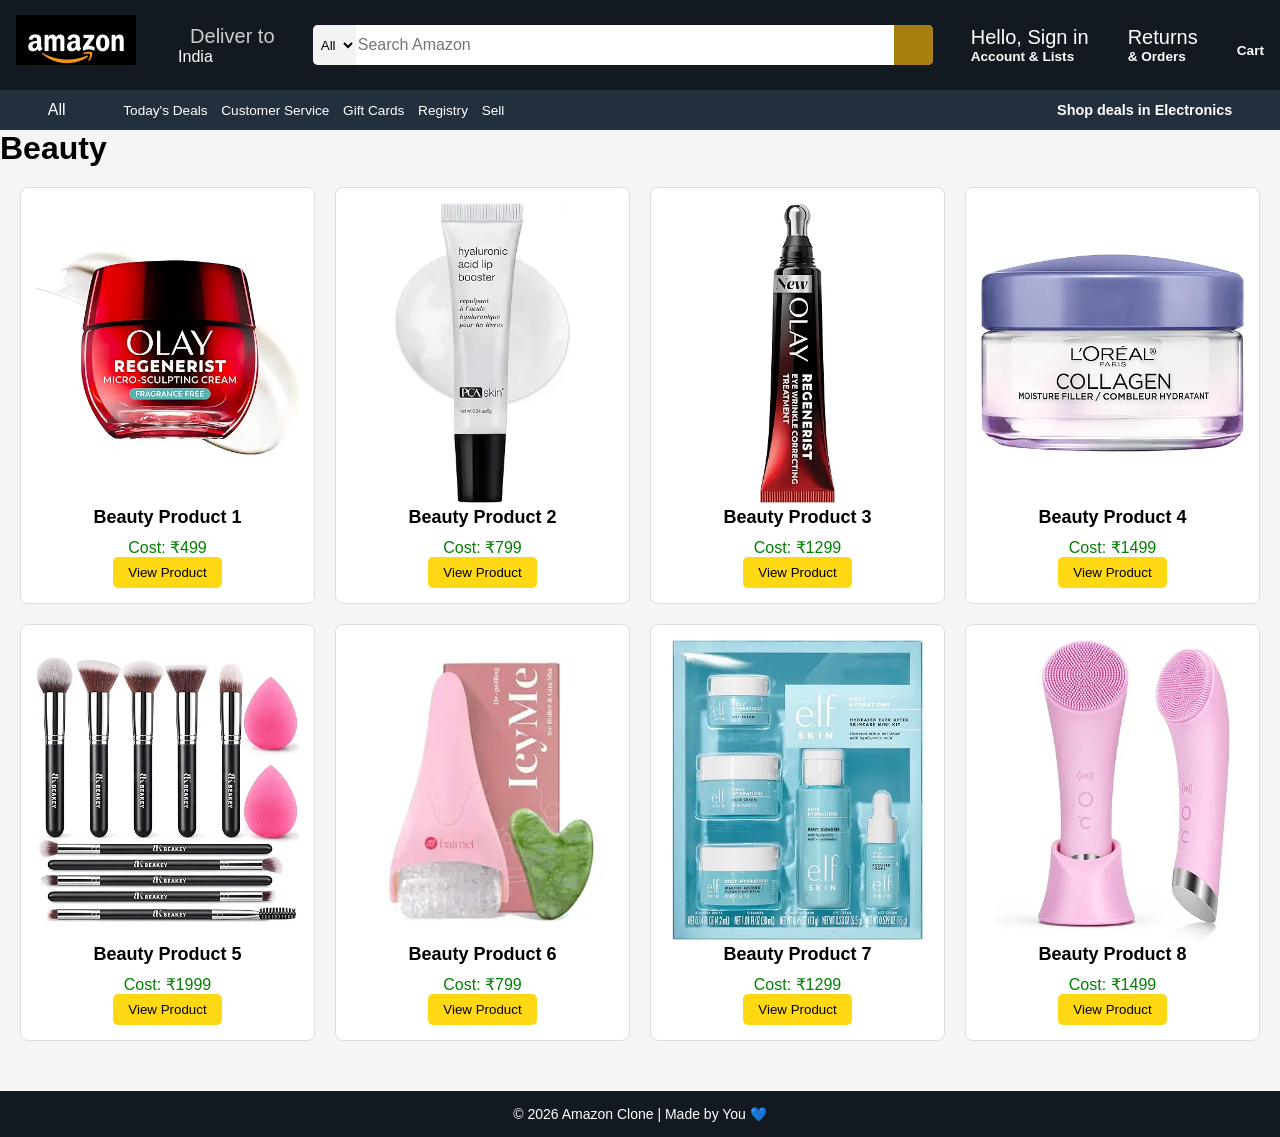
<file: beauty.html>
<!DOCTYPE html>
<html lang="en">
<head>
    <meta charset="UTF-8">
    <meta name="viewport" content="width=device-width, initial-scale=1.0">
    <title>Beauty picks</title>
    <link rel="stylesheet" href="style.css">

</head>
<body>

    <header>
        <div class="navbar">
             <div class="nav-logo border">
                <div class="logo"></div>
             </div>

             <div class="nav-address border ">
                <p class="add-first">Deliver to  </p>
                <div class="add-icon">
                    <i class="fa-solid fa-location-dot"></i>
                    <p class="add-second">India</p>

                </div>
             </div>

                <div class="nav-search ">
                    <select class="search-select">
                        <option>All</option>
                    </select>

                    <input placeholder="Search Amazon" class="search-input">

                    <div class="search-icon">
                         <i class="fa-solid fa-magnifying-glass"></i>
                    </div>
                </div>

                <div class="nav-signing border">
                    <p><span>Hello, Sign in</span></p>
                    <p class="nav-second">Account & Lists</p>
                    </div>

                    <div class="nav-return border">
                    <p><span>Returns</span></p>
                    <p class="nav-second">& Orders</p>
                    </div>

                    <div class="nav-cart border">
                        <i class="fa-solid fa-cart-shopping"></i>
                        Cart
                 </div>
        </div>     

                 
        <div class="panel">
            <div class="panel-all">
                    <i class="fa-solid fa-bars"></i>
                    All
                </div>
                <div class="panel-ops">
                    <p>Today's Deals</p>
                    <p>Customer Service</p>
                    <p>Gift Cards</p>
                    <p>Registry</p>
                    <p>Sell</p>
                </div>
                <div class="panel-deals">
                 <p>Shop deals in Electronics</p>
                </div>
        </div>    

  </header> 

      

  <h1>Beauty</h1>
  <div class="products">  
    
    

    <div class="product">
      <img src="beauty1.webp" alt="Beauty Product 1">
      <h3>Beauty Product 1</h3>
      <p>Cost: ₹499</p>
      <button onclick="viewProduct('Beauty Product 1', 499, 'beauty1.webp')">View Product</button>
    </div>

    <div class="product">
      <img src="beauty2.webp" alt="Beauty Product 2">
      <h3>Beauty Product 2</h3>
      <p>Cost: ₹799</p>
      <button onclick="viewProduct('Beauty Product 2', 799, 'beauty2.webp')">View Product</button>
    </div>
    
    <div class="product">
      <img src="beauty.webp" alt="Beauty Product 3">
      <h3>Beauty Product 3</h3>
      <p>Cost: ₹1299</p>
      <button onclick="viewProduct('Beauty Product ', 1299, 'beauty.webp')">View Product</button>
    </div>
    
    <div class="product">
      <img src="beauty4.webp" alt="Beauty Product 4">
      <h3>Beauty Product 4</h3>
      <p>Cost: ₹1499</p>
      <button onclick="viewProduct('Beauty Product 4', 1499, 'beauty4.webp')">View Product</button>
    </div>
    
   <div class="product">
      <img src="beauty5.webp" alt="Beauty Product 5">
      <h3>Beauty Product 5</h3>
      <p>Cost: ₹1999</p>
      <button onclick="viewProduct('Beauty Product 5', 1999, 'beauty5.webp')">View Product</button>
    </div>
    
    <div class="product">
      <img src="beauty6.webp" alt="Beauty Product 6">
      <h3>Beauty Product 6</h3>
      <p>Cost: ₹799</p>
      <button onclick="viewProduct('Beauty Product 6', 799, 'beauty6.webp')">View Product</button>
    </div>

    <div class="product">
      <img src="beauty7.webp" alt="Beauty Product 7">
      <h3>Beauty Product 7</h3>
      <p>Cost: ₹1299</p>
      <button onclick="viewProduct('Beauty Product 7', 1299, 'beauty7.webp')">View Product</button>
    </div>

    <div class="product">
      <img src="beauty8.webp" alt="Beauty Product 8">
      <h3>Beauty Product 8</h3>
      <p>Cost: ₹1499</p>
      <button onclick="viewProduct('Beauty Product 8', 1499, 'beauty8.webp')">View Product</button>
    </div>   

  </div>

  <footer>
    <p>© 2026 Amazon Clone | Made by You 💙</p>
  </footer>

  
  <script>
    let cart = JSON.parse(localStorage.getItem("cart")) || [];

    function addToCart(name, price) {
      let existing = cart.find(item => item.name === name);

      if (existing) {
        existing.quantity++;
      } else {
        cart.push({ name, price, quantity: 1 });
      }

      localStorage.setItem("cart", JSON.stringify(cart));
      updateCartCount();
      alert("Item added to cart!");
    }

    function updateCartCount() {
      let total = 0;
      cart.forEach(item => total += item.quantity);
      document.getElementById("cart-count").innerText = total;
    }

  
    function viewProduct(name, price, image) {
     let product = { name, price, image };

     localStorage.setItem("selectedProduct", JSON.stringify(product));
     window.location.href = "product.html";
   }

   updateCartCount();

  </script>
    
</body>
</html>
</file>
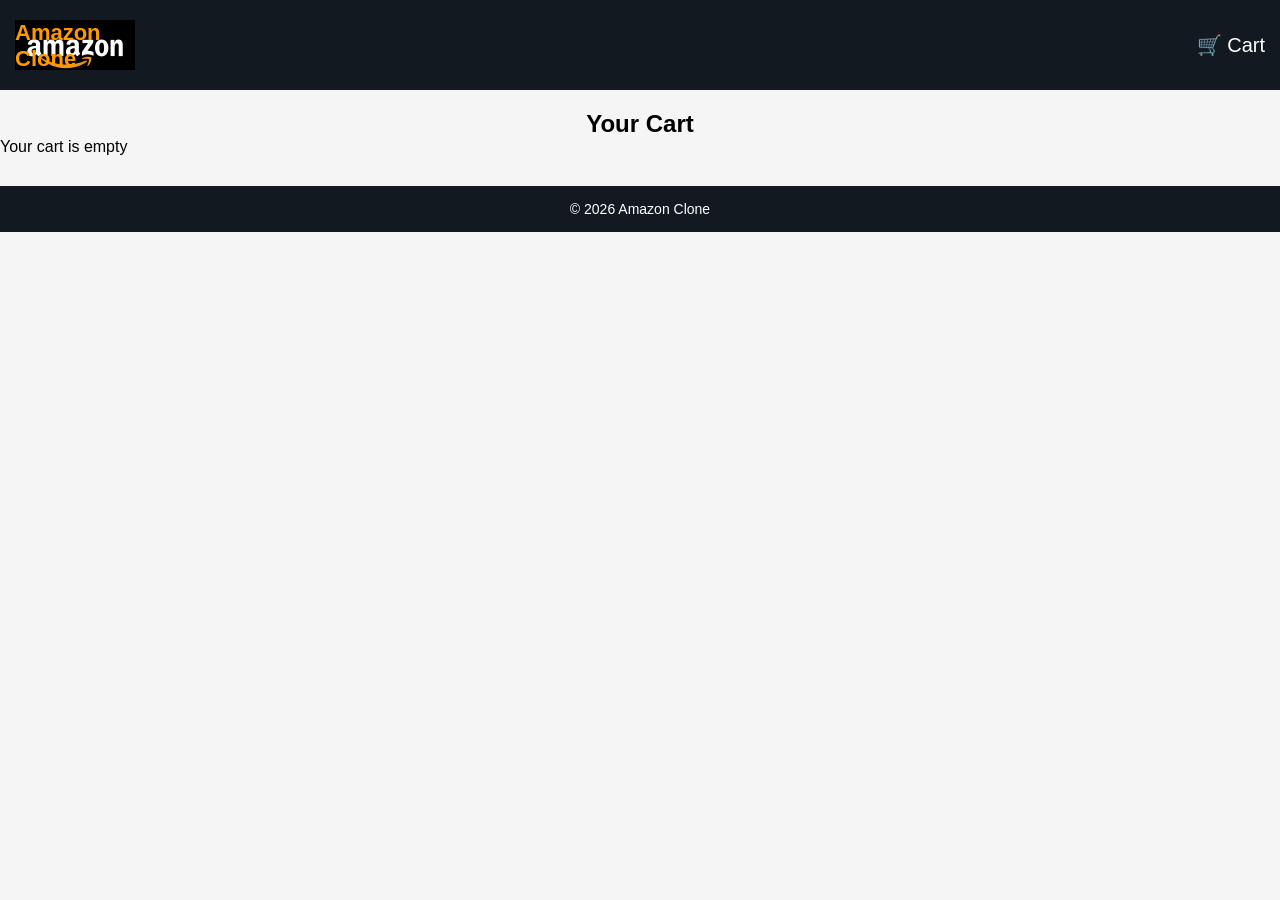
<file: cart.html>
<!DOCTYPE html>
<html lang="en">
<head>
  <meta charset="UTF-8">
  <title>Cart</title>
  <link rel="stylesheet" href="style.css">
</head>

<body>

  <!-- NAVBAR -->
  <div class="navbar">
    <h2 class="logo">Amazon Clone</h2>
    <div class="cart">🛒 Cart</div>
  </div>

  <!-- CART ITEMS -->
  <h2 style="text-align:center; margin-top:20px;">Your Cart</h2>
  <div id="cart-items"></div>

  <!-- TOTAL -->
  <div class="total" id="total-price"></div>

  <!-- FOOTER -->
  <footer>
    <p>© 2026 Amazon Clone</p>
  </footer>

  <!-- SCRIPT -->
  <script>
    let cart = JSON.parse(localStorage.getItem("cart")) || [];

    let container = document.getElementById("cart-items");
    let totalDiv = document.getElementById("total-price");

    function displayCart() {
      container.innerHTML = "";
      let total = 0;

      if (cart.length === 0) {
        container.innerHTML = "<p class='empty'>Your cart is empty</p>";
        totalDiv.innerHTML = "";
        return;
      }

      cart.forEach((item, index) => {
        total += item.price * item.quantity;

        let div = document.createElement("div");
        div.classList.add("cart-item");

        div.innerHTML = `
          <h4>${item.name}</h4>
          <p>₹${item.price}</p>

          <div class="quantity">
            <button onclick="decrease(${index})">-</button>
            <span>${item.quantity}</span>
            <button onclick="increase(${index})">+</button>
          </div>

          <button onclick="removeItem(${index})">Remove</button>
        `;

        container.appendChild(div);
      });

      totalDiv.innerHTML = "<h3>Total: ₹" + total.toFixed(2) + "</h3>";
    }

    function increase(index) {
      cart[index].quantity++;
      saveCart();
    }

    function decrease(index) {
      if (cart[index].quantity > 1) {
        cart[index].quantity--;
      } else {
        cart.splice(index, 1);
      }
      saveCart();
    }

    function removeItem(index) {
      cart.splice(index, 1);
      saveCart();
    }

    function saveCart() {
      localStorage.setItem("cart", JSON.stringify(cart));
      displayCart();
    }

    displayCart();
  </script>

</body>
</html>
</file>
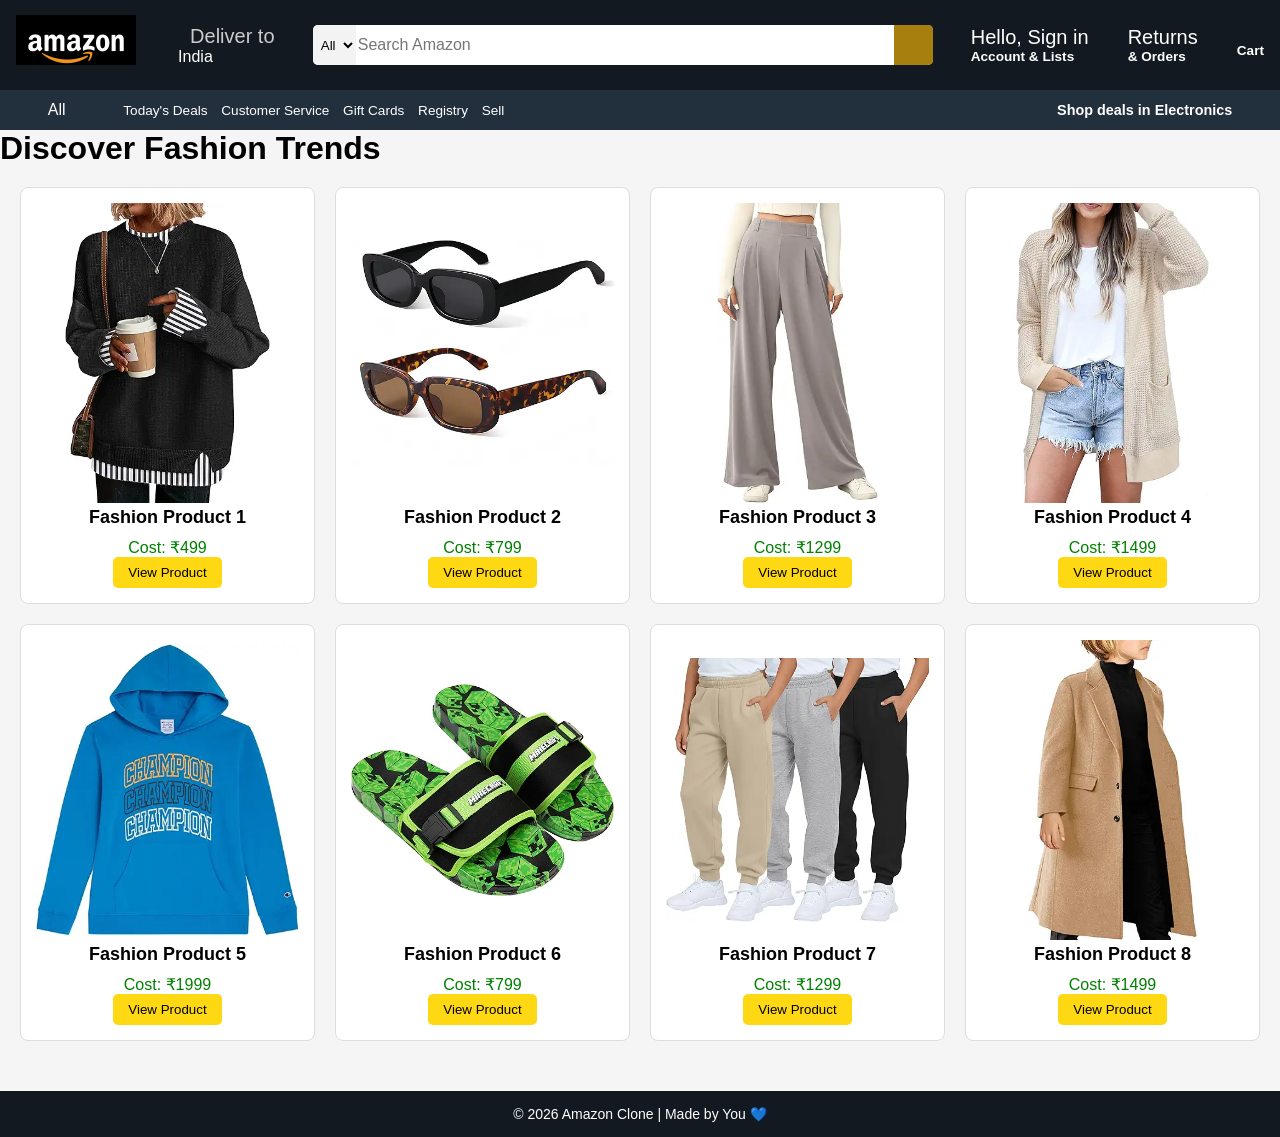
<file: fashion.html>
<!DOCTYPE html>
<html lang="en">
<head>
    <meta charset="UTF-8">
    <meta name="viewport" content="width=device-width, initial-scale=1.0">
    <title>Discover Fashion Trends</title>
    <link rel="stylesheet" href="style.css">
</head>
<body>

    <header>
        <div class="navbar">
             <div class="nav-logo border">
                <div class="logo"></div>
             </div>

             <div class="nav-address border ">
                <p class="add-first">Deliver to  </p>
                <div class="add-icon">
                    <i class="fa-solid fa-location-dot"></i>
                    <p class="add-second">India</p>

                </div>
             </div>

                <div class="nav-search ">
                    <select class="search-select">
                        <option>All</option>
                    </select>

                    <input placeholder="Search Amazon" class="search-input">

                    <div class="search-icon">
                         <i class="fa-solid fa-magnifying-glass"></i>
                    </div>
                </div>

                <div class="nav-signing border">
                    <p><span>Hello, Sign in</span></p>
                    <p class="nav-second">Account & Lists</p>
                    </div>

                    <div class="nav-return border">
                    <p><span>Returns</span></p>
                    <p class="nav-second">& Orders</p>
                    </div>

                    <div class="nav-cart border">
                        <i class="fa-solid fa-cart-shopping"></i>
                        Cart
                 </div>
        </div>     

                 
        <div class="panel">
            <div class="panel-all">
                    <i class="fa-solid fa-bars"></i>
                    All
                </div>
                <div class="panel-ops">
                    <p>Today's Deals</p>
                    <p>Customer Service</p>
                    <p>Gift Cards</p>
                    <p>Registry</p>
                    <p>Sell</p>
                </div>
                <div class="panel-deals">
                 <p>Shop deals in Electronics</p>
                </div>
        </div>    

  </header> 

      

  <h1>Discover Fashion Trends</h1>
  <div class="products">  
    
    

    <div class="product">
      <img src="fashion1.webp" alt="Fashion Product 1">
      <h3>Fashion Product 1</h3>
      <p>Cost: ₹499</p>
      <button onclick="viewProduct('Fashion Product 1', 499, 'fashion1.webp')">View Product</button>
    </div>

    <div class="product">
      <img src="fashion2.webp" alt="Fashion Product 2">
      <h3>Fashion Product 2</h3>
      <p>Cost: ₹799</p>
      <button onclick="viewProduct('Fashion Product 2', 799, 'fashion2.webp')">View Product</button>
    </div>
    
    <div class="product">
      <img src="fashion3.webp" alt="Fashion Product 3">
      <h3>Fashion Product 3</h3>
      <p>Cost: ₹1299</p>
      <button onclick="viewProduct('Fashion Product 3', 1299, 'fashion3.webp')">View Product</button>
    </div>
    
    <div class="product">
      <img src="fashion4.webp" alt="Fashion Product 4">
      <h3>Fashion Product 4</h3>
      <p>Cost: ₹1499</p>
      <button onclick="viewProduct('Fashion Product 4', 1499, 'fashion4.webp')">View Product</button>
    </div>
    
   <div class="product">
      <img src="fashion5.webp" alt="Fashion Product 5">
      <h3>Fashion Product 5</h3>
      <p>Cost: ₹1999</p>
      <button onclick="viewProduct('Fashion Product 5', 1999, 'fashion5.webp')">View Product</button>
    </div>
    
    <div class="product">
      <img src="fashion6.webp" alt="Fashion Product 6">
      <h3>Fashion Product 6</h3>
      <p>Cost: ₹799</p>
      <button onclick="viewProduct('Fashion Product 6', 799, 'fashion6.webp')">View Product</button>
    </div>

    <div class="product">
      <img src="fashion7.webp" alt="Fashion Product 7">
      <h3>Fashion Product 7</h3>
      <p>Cost: ₹1299</p>
      <button onclick="viewProduct('Fashion Product 7', 1299, 'fashion7.webp')">View Product</button>
    </div>

    <div class="product">
      <img src="fashion8.webp" alt="Fashion Product 8">
      <h3>Fashion Product 8</h3>
      <p>Cost: ₹1499</p>
      <button onclick="viewProduct('Fashion Product 8', 1499, 'fashion8.webp')">View Product</button>
    </div>   

  </div>

  <footer>
    <p>© 2026 Amazon Clone | Made by You 💙</p>
  </footer>

  
  <script>
    let cart = JSON.parse(localStorage.getItem("cart")) || [];

    function addToCart(name, price) {
      let existing = cart.find(item => item.name === name);

      if (existing) {
        existing.quantity++;
      } else {
        cart.push({ name, price, quantity: 1 });
      }

      localStorage.setItem("cart", JSON.stringify(cart));
      updateCartCount();
      alert("Item added to cart!");
    }

    function updateCartCount() {
      let total = 0;
      cart.forEach(item => total += item.quantity);
      document.getElementById("cart-count").innerText = total;
    }

  
    function viewProduct(name, price, image) {
     let product = { name, price, image };

     localStorage.setItem("selectedProduct", JSON.stringify(product));
     window.location.href = "product.html";
   }

   updateCartCount();

  </script>
    
</body>
</html>
</file>
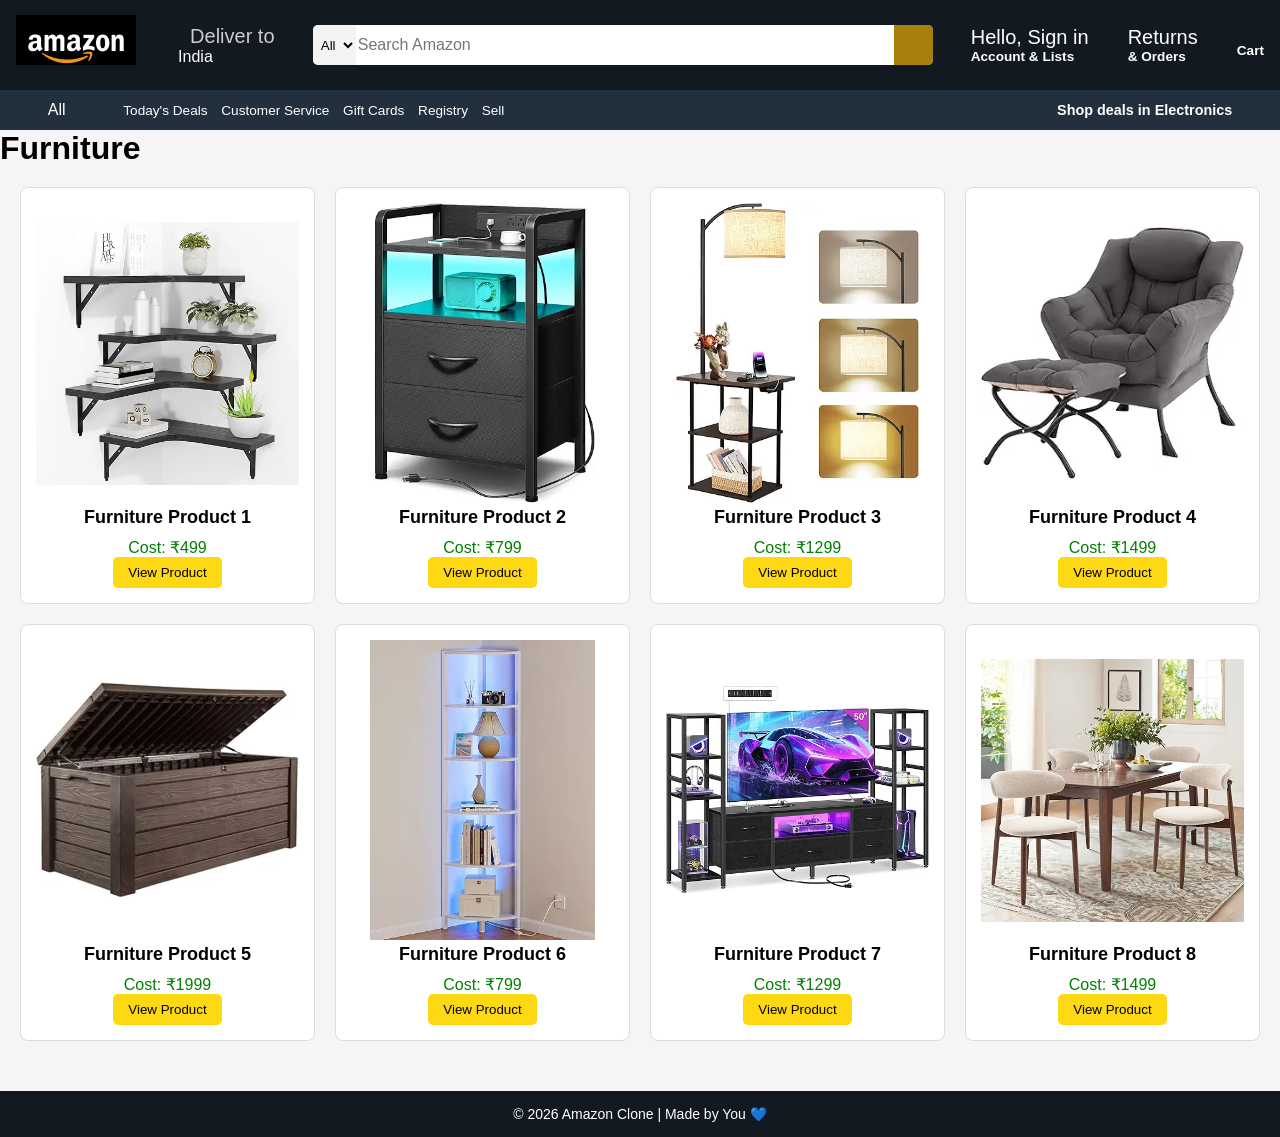
<file: furniture.html>
<!DOCTYPE html>
<html lang="en">
<head>
    <meta charset="UTF-8">
    <meta name="viewport" content="width=device-width, initial-scale=1.0">
    <title>Document</title>
    <link rel="stylesheet" href="style.css">
</head>
<body>

    <header>
        <div class="navbar">
             <div class="nav-logo border">
                <div class="logo"></div>
             </div>

             <div class="nav-address border ">
                <p class="add-first">Deliver to  </p>
                <div class="add-icon">
                    <i class="fa-solid fa-location-dot"></i>
                    <p class="add-second">India</p>

                </div>
             </div>

                <div class="nav-search ">
                    <select class="search-select">
                        <option>All</option>
                    </select>

                    <input placeholder="Search Amazon" class="search-input">

                    <div class="search-icon">
                         <i class="fa-solid fa-magnifying-glass"></i>
                    </div>
                </div>

                <div class="nav-signing border">
                    <p><span>Hello, Sign in</span></p>
                    <p class="nav-second">Account & Lists</p>
                    </div>

                    <div class="nav-return border">
                    <p><span>Returns</span></p>
                    <p class="nav-second">& Orders</p>
                    </div>

                    <div class="nav-cart border">
                        <i class="fa-solid fa-cart-shopping"></i>
                        Cart
                 </div>
        </div>     

                 
        <div class="panel">
            <div class="panel-all">
                    <i class="fa-solid fa-bars"></i>
                    All
                </div>
                <div class="panel-ops">
                    <p>Today's Deals</p>
                    <p>Customer Service</p>
                    <p>Gift Cards</p>
                    <p>Registry</p>
                    <p>Sell</p>
                </div>
                <div class="panel-deals">
                 <p>Shop deals in Electronics</p>
                </div>
        </div>    

  </header> 

      

  <h1>Furniture</h1>
  <div class="products">  
    
    

    <div class="product">
      <img src="furniture2.webp" alt="Furniture Product 1">
      <h3>Furniture Product 1</h3>
      <p>Cost: ₹499</p>
      <button onclick="viewProduct('Furniture Product 1', 499, 'furniture2.webp')">View Product</button>
    </div>

    <div class="product">
      <img src="furniture3.webp" alt="Furniture Product 2">
      <h3>Furniture Product 2</h3>
      <p>Cost: ₹799</p>
      <button onclick="viewProduct('Furniture Product 2', 799, 'furniture3.webp')">View Product</button>
    </div>
    
    <div class="product">
      <img src="furniture4.webp" alt="Furniture Product 3">
      <h3>Furniture Product 3</h3>
      <p>Cost: ₹1299</p>
      <button onclick="viewProduct('Furniture Product 3', 1299, 'furniture4.webp')">View Product</button>
    </div>
    
    <div class="product">
      <img src="furniture5.webp" alt="Furniture Product 4">
      <h3>Furniture Product 4</h3>
      <p>Cost: ₹1499</p>
      <button onclick="viewProduct('Furniture Product 4', 1499, 'furniture5.webp')">View Product</button>
    </div>
    
   <div class="product">
      <img src="furniture6.webp" alt="Furniture Product 5">
      <h3>Furniture Product 5</h3>
      <p>Cost: ₹1999</p>
      <button onclick="viewProduct('Furniture Product 5', 1999, 'furniture6.webp')">View Product</button>
    </div>
    
    <div class="product">
      <img src="furniture7.webp" alt="Furniture Product 6">
      <h3>Furniture Product 6</h3>
      <p>Cost: ₹799</p>
      <button onclick="viewProduct('Furniture Product 6', 799, 'furniture7.webp')">View Product</button>
    </div>

    <div class="product">
      <img src="furniture8.webp" alt="Furniture Product 7">
      <h3>Furniture Product 7</h3>
      <p>Cost: ₹1299</p>
      <button onclick="viewProduct('Furniture Product 7', 1299, 'furniture8.webp')">View Product</button>
    </div>

    <div class="product">
      <img src="furniture9.webp" alt="Furniture Product 8">
      <h3>Furniture Product 8</h3>
      <p>Cost: ₹1499</p>
      <button onclick="viewProduct('Furniture Product 8', 1499, 'furniture9.webp')">View Product</button>
    </div>   

  </div>

  <footer>
    <p>© 2026 Amazon Clone | Made by You 💙</p>
  </footer>

  
  <script>
    let cart = JSON.parse(localStorage.getItem("cart")) || [];

    function addToCart(name, price) {
      let existing = cart.find(item => item.name === name);

      if (existing) {
        existing.quantity++;
      } else {
        cart.push({ name, price, quantity: 1 });
      }

      localStorage.setItem("cart", JSON.stringify(cart));
      updateCartCount();
      alert("Item added to cart!");
    }

    function updateCartCount() {
      let total = 0;
      cart.forEach(item => total += item.quantity);
      document.getElementById("cart-count").innerText = total;
    }

  
    function viewProduct(name, price, image) {
     let product = { name, price, image };

     localStorage.setItem("selectedProduct", JSON.stringify(product));
     window.location.href = "product.html";
   }

   updateCartCount();

  </script>

  
    
</body>
</html>
</file>
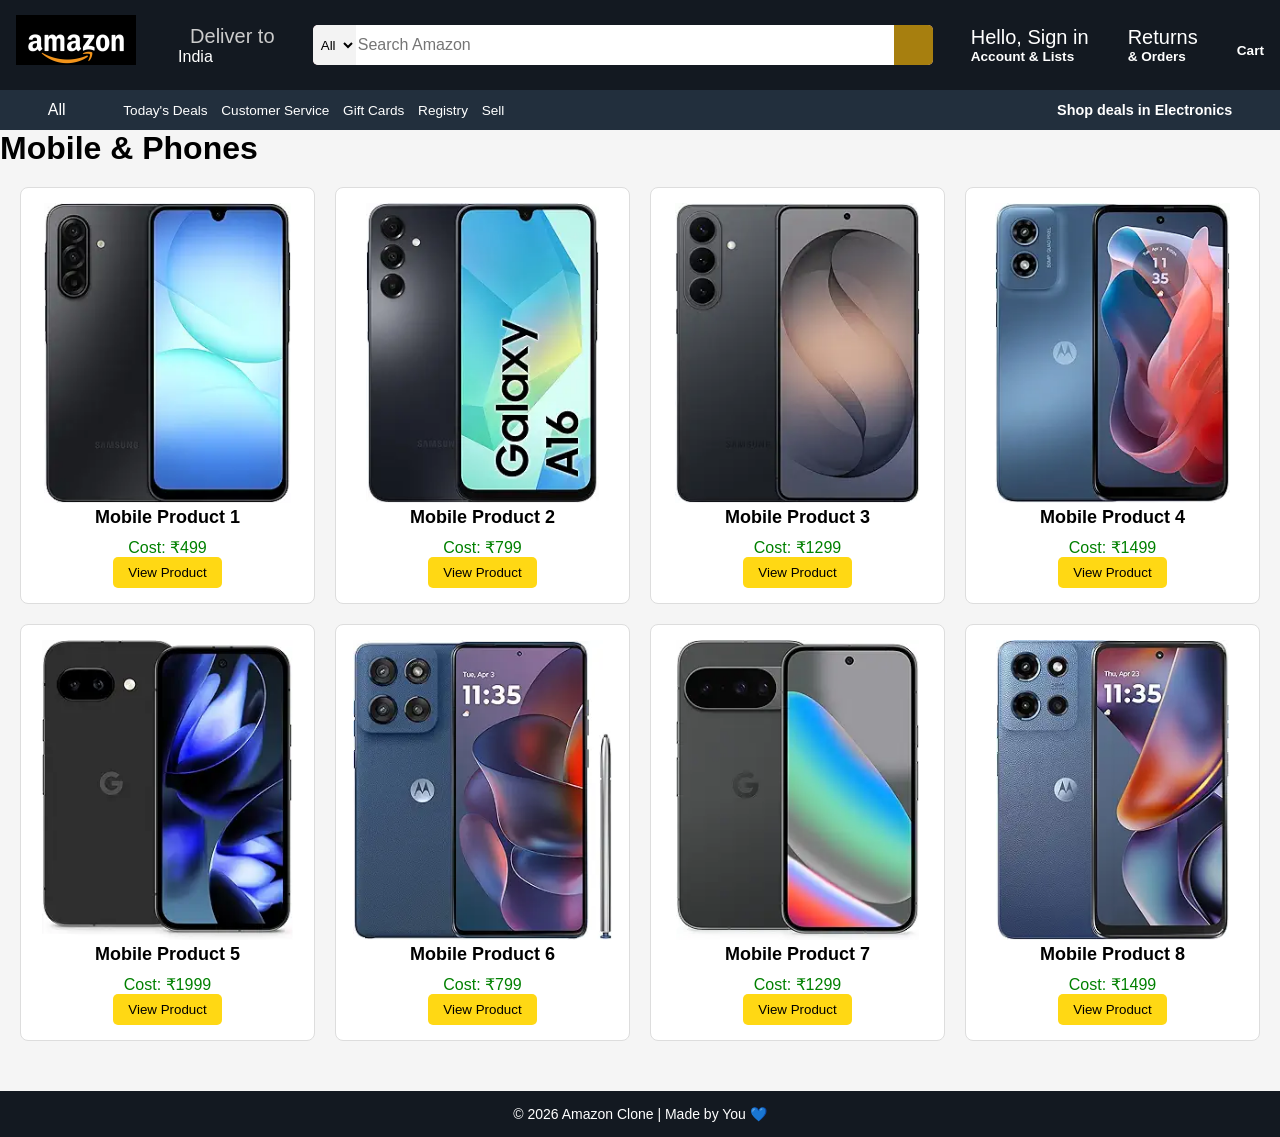
<file: mobile.html>
<!DOCTYPE html>
<html lang="en">
<head>
    <meta charset="UTF-8">
    <meta name="viewport" content="width=device-width, initial-scale=1.0">
    <title>Mobile & Phones</title>
    <link rel="stylesheet" href="style.css">
</head>
<body>

    <header>
        <div class="navbar">
             <div class="nav-logo border">
                <div class="logo"></div>
             </div>

             <div class="nav-address border ">
                <p class="add-first">Deliver to  </p>
                <div class="add-icon">
                    <i class="fa-solid fa-location-dot"></i>
                    <p class="add-second">India</p>

                </div>
             </div>

                <div class="nav-search ">
                    <select class="search-select">
                        <option>All</option>
                    </select>

                    <input placeholder="Search Amazon" class="search-input">

                    <div class="search-icon">
                         <i class="fa-solid fa-magnifying-glass"></i>
                    </div>
                </div>

                <div class="nav-signing border">
                    <p><span>Hello, Sign in</span></p>
                    <p class="nav-second">Account & Lists</p>
                    </div>

                    <div class="nav-return border">
                    <p><span>Returns</span></p>
                    <p class="nav-second">& Orders</p>
                    </div>

                    <div class="nav-cart border">
                        <i class="fa-solid fa-cart-shopping"></i>
                        Cart
                 </div>
        </div>     

                 
        <div class="panel">
            <div class="panel-all">
                    <i class="fa-solid fa-bars"></i>
                    All
                </div>
                <div class="panel-ops">
                    <p>Today's Deals</p>
                    <p>Customer Service</p>
                    <p>Gift Cards</p>
                    <p>Registry</p>
                    <p>Sell</p>
                </div>
                <div class="panel-deals">
                 <p>Shop deals in Electronics</p>
                </div>
        </div>    

  </header> 

      

  <h1>Mobile & Phones</h1>
  <div class="products">  
    
    

    <div class="product">
      <img src="mobile1.webp" alt="Mobile Product 1">
      <h3>Mobile Product 1</h3>
      <p>Cost: ₹499</p>
      <button onclick="viewProduct('Mobile Product 1', 499, 'mobile1.webp')">View Product</button>
    </div>

    <div class="product">
      <img src="mobile2.webp" alt="Mobile Product 2">
      <h3>Mobile Product 2</h3>
      <p>Cost: ₹799</p>
      <button onclick="viewProduct('Mobile Product 2', 799, 'mobile2.webp')">View Product</button>
    </div>
    
    <div class="product">
      <img src="mobile3.webp" alt="Mobile Product 3">
      <h3>Mobile Product 3</h3>
      <p>Cost: ₹1299</p>
      <button onclick="viewProduct('Mobile Product 3', 1299, 'mobile3.webp')">View Product</button>
    </div>
    
    <div class="product">
      <img src="mobile4.webp" alt="Mobile Product 4">
      <h3>Mobile Product 4</h3>
      <p>Cost: ₹1499</p>
      <button onclick="viewProduct('Mobile Product 4', 1499, 'mobile4.webp')">View Product</button>
    </div>
    
   <div class="product">
      <img src="mobile5.webp" alt="Mobile Product 5">
      <h3>Mobile Product 5</h3>
      <p>Cost: ₹1999</p>
      <button onclick="viewProduct('Mobile Product 5', 1999, 'mobile5.webp')">View Product</button>
    </div>
    
    <div class="product">
      <img src="mobile7.webp" alt="Mobile Product 6">
      <h3>Mobile Product 6</h3>
      <p>Cost: ₹799</p>
      <button onclick="viewProduct('Mobile Product 6', 799, 'mobile7.webp')">View Product</button>
    </div>

    <div class="product">
      <img src="mobile8.webp" alt="Mobile Product 7">
      <h3>Mobile Product 7</h3>
      <p>Cost: ₹1299</p>
      <button onclick="viewProduct('Mobile Product 7', 1299, 'mobile8.webp')">View Product</button>
    </div>

    <div class="product">
      <img src="mobile9.webp" alt="Mobile Product 8">
      <h3>Mobile Product 8</h3>
      <p>Cost: ₹1499</p>
      <button onclick="viewProduct('Mobile Product 8', 1499, 'mobile9.webp')">View Product</button>
    </div>   

  </div>

  <footer>
    <p>© 2026 Amazon Clone | Made by You 💙</p>
  </footer>

  
  <script>
    let cart = JSON.parse(localStorage.getItem("cart")) || [];

    function addToCart(name, price) {
      let existing = cart.find(item => item.name === name);

      if (existing) {
        existing.quantity++;
      } else {
        cart.push({ name, price, quantity: 1 });
      }

      localStorage.setItem("cart", JSON.stringify(cart));
      updateCartCount();
      alert("Item added to cart!");
    }

    function updateCartCount() {
      let total = 0;
      cart.forEach(item => total += item.quantity);
      document.getElementById("cart-count").innerText = total;
    }

  
    function viewProduct(name, price, image) {
     let product = { name, price, image };

     localStorage.setItem("selectedProduct", JSON.stringify(product));
     window.location.href = "product.html";
   }

   updateCartCount();

  </script>
    
</body>
</html>
</file>
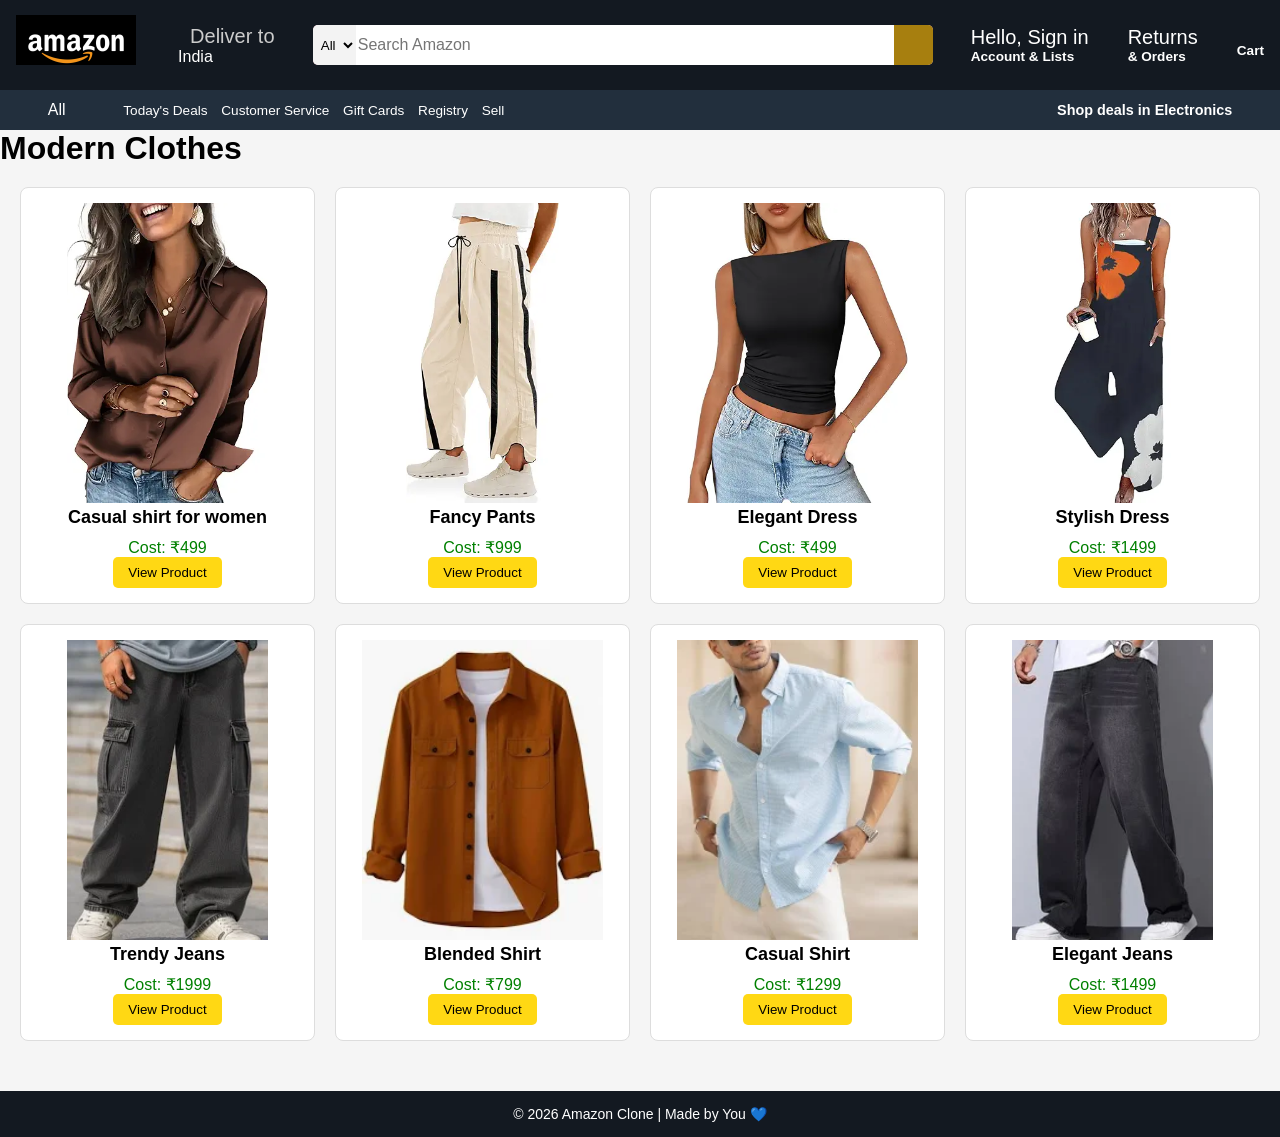
<file: modern.html>
<!DOCTYPE html>
<html lang="en">
<head>
    <meta charset="UTF-8">
    <meta name="viewport" content="width=device-width, initial-scale=1.0">
    <title>Modern clothes</title>
    <link rel="stylesheet" href="style.css">
</head>
<body>
   <header>
        <div class="navbar">
             <div class="nav-logo border">
                <div class="logo"></div>
             </div>

             <div class="nav-address border ">
                <p class="add-first">Deliver to  </p>
                <div class="add-icon">
                    <i class="fa-solid fa-location-dot"></i>
                    <p class="add-second">India</p>

                </div>
             </div>

                <div class="nav-search ">
                    <select class="search-select">
                        <option>All</option>
                    </select>

                    <input placeholder="Search Amazon" class="search-input">

                    <div class="search-icon">
                         <i class="fa-solid fa-magnifying-glass"></i>
                    </div>
                </div>

                <div class="nav-signing border">
                    <p><span>Hello, Sign in</span></p>
                    <p class="nav-second">Account & Lists</p>
                    </div>

                    <div class="nav-return border">
                    <p><span>Returns</span></p>
                    <p class="nav-second">& Orders</p>
                    </div>

                    <div class="nav-cart border">
                        <i class="fa-solid fa-cart-shopping"></i>
                        Cart
                 </div>
        </div>     

                 
        <div class="panel">
            <div class="panel-all">
                    <i class="fa-solid fa-bars"></i>
                    All
                </div>
                <div class="panel-ops">
                    <p>Today's Deals</p>
                    <p>Customer Service</p>
                    <p>Gift Cards</p>
                    <p>Registry</p>
                    <p>Sell</p>
                </div>
                <div class="panel-deals">
                 <p>Shop deals in Electronics</p>
                </div>
        </div>    

  </header> 

      

  <h1>Modern Clothes</h1>
  <div class="products">  
    
    

    <div class="product">
      <img src="modern1.webp" alt="Casual shirt for women">
      <h3>Casual shirt for women</h3>
      <p>Cost: ₹499</p>
      <button onclick="viewProduct('Casual Shirt', 499 , 'modern1.webp')">View Product</button> 
    </div>

    <div class="product">
      <img src="modern2.webp" alt="fancy pants">
      <h3>Fancy Pants</h3>
      <p>Cost: ₹999</p>
      <button onclick="viewProduct('Fancy Pants', 999, 'modern2.webp')">View Product</button>
    </div>
    
    <div class="product">
      <img src="modern3.webp" alt="Elegant dress">
      <h3>Elegant Dress</h3>
      <p>Cost: ₹499</p>
      <button onclick="viewProduct('Elegant Dress', 499, 'modern3.webp')">View Product</button>
    </div>
    
    <div class="product">
      <img src="modern5.webp" alt="Stylish dress">
      <h3>Stylish Dress</h3>
      <p>Cost: ₹1499</p>
      <button onclick="viewProduct('Stylish Dress', 1499, 'modern5.webp')">View Product</button>
    </div>
    
   <div class="product">
      <img src="baggy.jeans.webp" alt="Trendy Jeans">
      <h3>Trendy Jeans</h3>
      <p>Cost: ₹1999</p>
      <button onclick="viewProduct('Trendy Jeans', 1999, 'baggy.jeans.webp')">View Product</button>
    </div>
    
    <div class="product">
      <img src="blendshirt.webp" alt="Blended Shirt">
      <h3>Blended Shirt</h3>
      <p>Cost: ₹799</p>
      <button onclick="viewProduct('Blended Shirt', 799, 'blendshirt.webp')">View Product</button>
    </div>

    <div class="product">
      <img src="casualshirt.webp" alt="Casual Shirt">
      <h3>Casual Shirt</h3>
      <p>Cost: ₹1299</p>
      <button onclick="viewProduct('Casual Shirt', 1299, 'casualshirt.webp')">View Product</button>
    </div>

    <div class="product">
      <img src="jeans.webp" alt="Elegant Jeans">
      <h3>Elegant Jeans</h3>
      <p>Cost: ₹1499</p>
      <button onclick="viewProduct('Elegant Jeans', 1499, 'jeans.webp')">View Product</button>
    </div>   

  </div>

  <footer>
    <p>© 2026 Amazon Clone | Made by You 💙</p>
  </footer>

  
  <script>
    let cart = JSON.parse(localStorage.getItem("cart")) || [];

    function addToCart(name, price) {
      let existing = cart.find(item => item.name === name);

      if (existing) {
        existing.quantity++;
      } else {
        cart.push({ name, price, quantity: 1 });
      }

      localStorage.setItem("cart", JSON.stringify(cart));
      updateCartCount();
      alert("Item added to cart!");
    }

    function updateCartCount() {
      let total = 0;
      cart.forEach(item => total += item.quantity);
      document.getElementById("cart-count").innerText = total;
    }

  
    function viewProduct(name, price, image) {
     let product = { name, price, image };

     localStorage.setItem("selectedProduct", JSON.stringify(product));
     window.location.href = "product.html";
   }

   updateCartCount();

  </script>



</body>
</html>
</file>
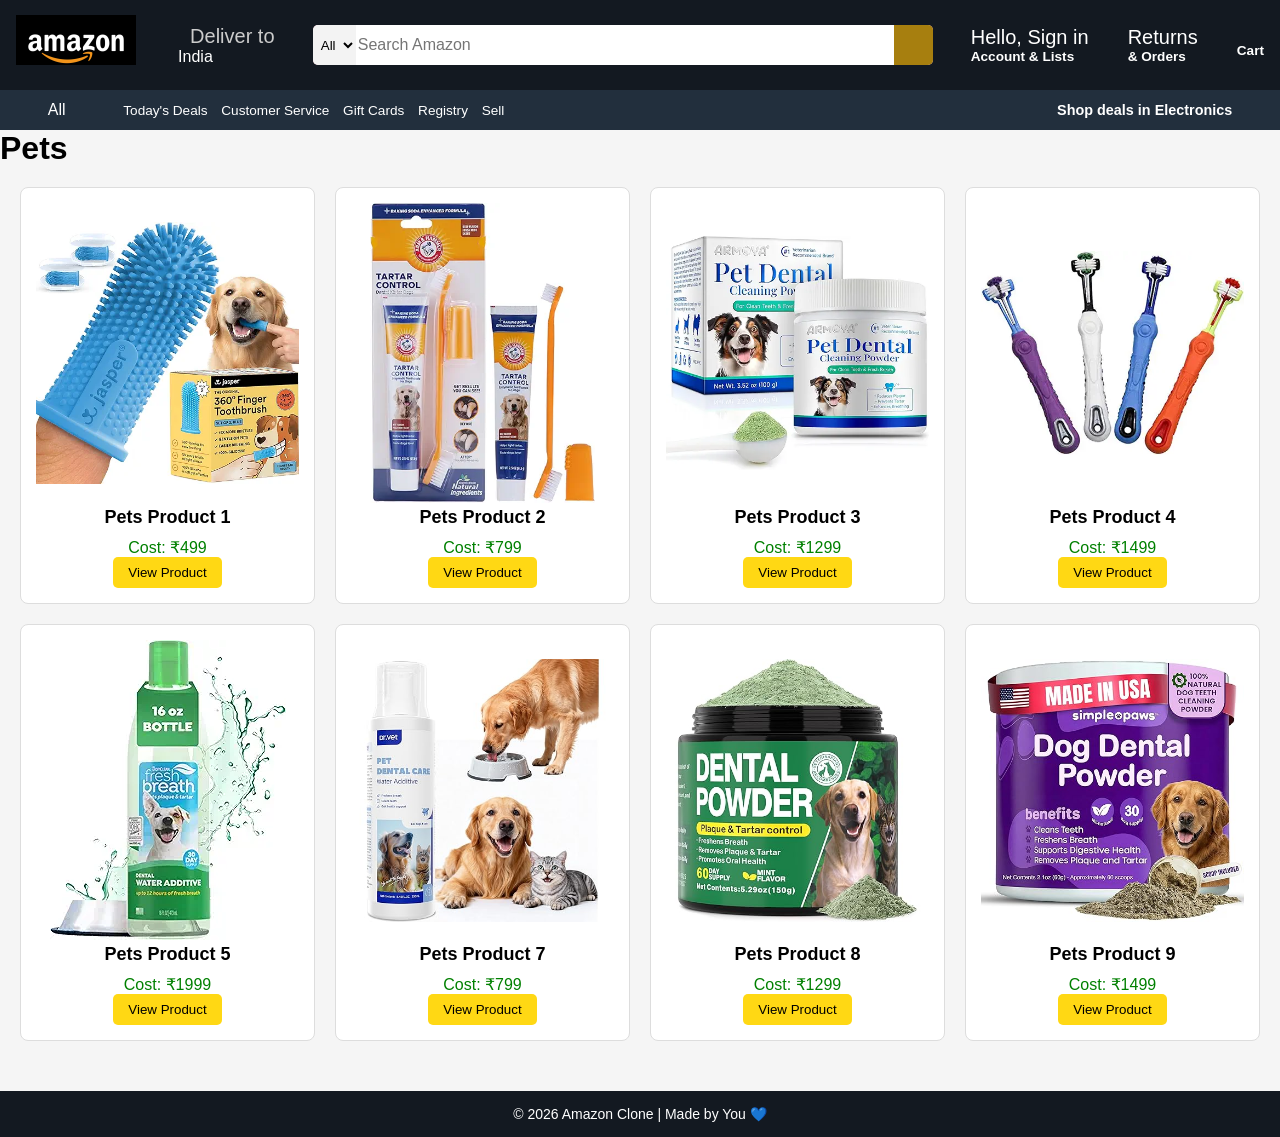
<file: pets.html>
<!DOCTYPE html>
<html lang="en">
<head>
    <meta charset="UTF-8">
    <meta name="viewport" content="width=device-width, initial-scale=1.0">
    <title>Pets</title>
    <link rel="stylesheet" href="style.css">

</head>
<body>

     <header>
        <div class="navbar">
             <div class="nav-logo border">
                <div class="logo"></div>
             </div>

             <div class="nav-address border ">
                <p class="add-first">Deliver to  </p>
                <div class="add-icon">
                    <i class="fa-solid fa-location-dot"></i>
                    <p class="add-second">India</p>

                </div>
             </div>

                <div class="nav-search ">
                    <select class="search-select">
                        <option>All</option>
                    </select>

                    <input placeholder="Search Amazon" class="search-input">

                    <div class="search-icon">
                         <i class="fa-solid fa-magnifying-glass"></i>
                    </div>
                </div>

                <div class="nav-signing border">
                    <p><span>Hello, Sign in</span></p>
                    <p class="nav-second">Account & Lists</p>
                    </div>

                    <div class="nav-return border">
                    <p><span>Returns</span></p>
                    <p class="nav-second">& Orders</p>
                    </div>

                    <div class="nav-cart border">
                        <i class="fa-solid fa-cart-shopping"></i>
                        Cart
                 </div>
        </div>     

                 
        <div class="panel">
            <div class="panel-all">
                    <i class="fa-solid fa-bars"></i>
                    All
                </div>
                <div class="panel-ops">
                    <p>Today's Deals</p>
                    <p>Customer Service</p>
                    <p>Gift Cards</p>
                    <p>Registry</p>
                    <p>Sell</p>
                </div>
                <div class="panel-deals">
                 <p>Shop deals in Electronics</p>
                </div>
        </div>    

  </header> 

      

  <h1>Pets</h1>
  <div class="products">  
    
    

    <div class="product">
      <img src="pets1.webp" alt="Pets Product 1">
      <h3>Pets Product 1</h3>
      <p>Cost: ₹499</p>
      <button onclick="viewProduct('Pets Product 1', 499, 'pets1.webp')">View Product</button>
    </div>

    <div class="product">
      <img src="pets2.webp" alt="Pets Product 2">
      <h3>Pets Product 2</h3>
      <p>Cost: ₹799</p>
      <button onclick="viewProduct('Pets Product 2', 799, 'pets2.webp')">View Product</button>
    </div>
    
    <div class="product">
      <img src="pets3.webp" alt="Pets Product 3">
      <h3>Pets Product 3</h3>
      <p>Cost: ₹1299</p>
      <button onclick="viewProduct('Pets Product 3', 1299, 'pets3.webp')">View Product</button>
    </div>
    
    <div class="product">
      <img src="pets4.webp" alt="Pets Product 4">
      <h3>Pets Product 4</h3>
      <p>Cost: ₹1499</p>
      <button onclick="viewProduct('Pets Product 4', 1499, 'pets4.webp')">View Product</button>
    </div>
    
   <div class="product">
      <img src="pets5.webp" alt="Pets Product 5">
      <h3>Pets Product 5</h3>
      <p>Cost: ₹1999</p>
      <button onclick="viewProduct('Pets Product 5', 1999, 'pets5.webp')">View Product</button>
    </div>
    
    <div class="product">
      <img src="pets7.jpg" alt="Pets Product 7">
      <h3>Pets Product 7</h3>
      <p>Cost: ₹799</p>
      <button onclick="viewProduct('Pets Product 7', 799, 'pets7.jpg')">View Product</button>
    </div>

    <div class="product">
      <img src="pets8.jpg" alt="Pets Product 8">
      <h3>Pets Product 8</h3>
      <p>Cost: ₹1299</p>
      <button onclick="viewProduct('Pets Product 8', 1299, 'pets8.jpg')">View Product</button>
    </div>

    <div class="product">
      <img src="pets9.jpg" alt="Pets Product 9">
      <h3>Pets Product 9</h3>
      <p>Cost: ₹1499</p>
      <button onclick="viewProduct('Pets Product 9', 1499, 'pets9.jpg')">View Product</button>
    </div>   

  </div>

  <footer>
    <p>© 2026 Amazon Clone | Made by You 💙</p>
  </footer>

  
  <script>
    let cart = JSON.parse(localStorage.getItem("cart")) || [];

    function addToCart(name, price) {
      let existing = cart.find(item => item.name === name);

      if (existing) {
        existing.quantity++;
      } else {
        cart.push({ name, price, quantity: 1 });
      }

      localStorage.setItem("cart", JSON.stringify(cart));
      updateCartCount();
      alert("Item added to cart!");
    }

    function updateCartCount() {
      let total = 0;
      cart.forEach(item => total += item.quantity);
      document.getElementById("cart-count").innerText = total;
    }

  
    function viewProduct(name, price, image) {
     let product = { name, price, image };

     localStorage.setItem("selectedProduct", JSON.stringify(product));
     window.location.href = "product.html";
   }

   updateCartCount();

  </script>
    
</body>
</html>
</file>
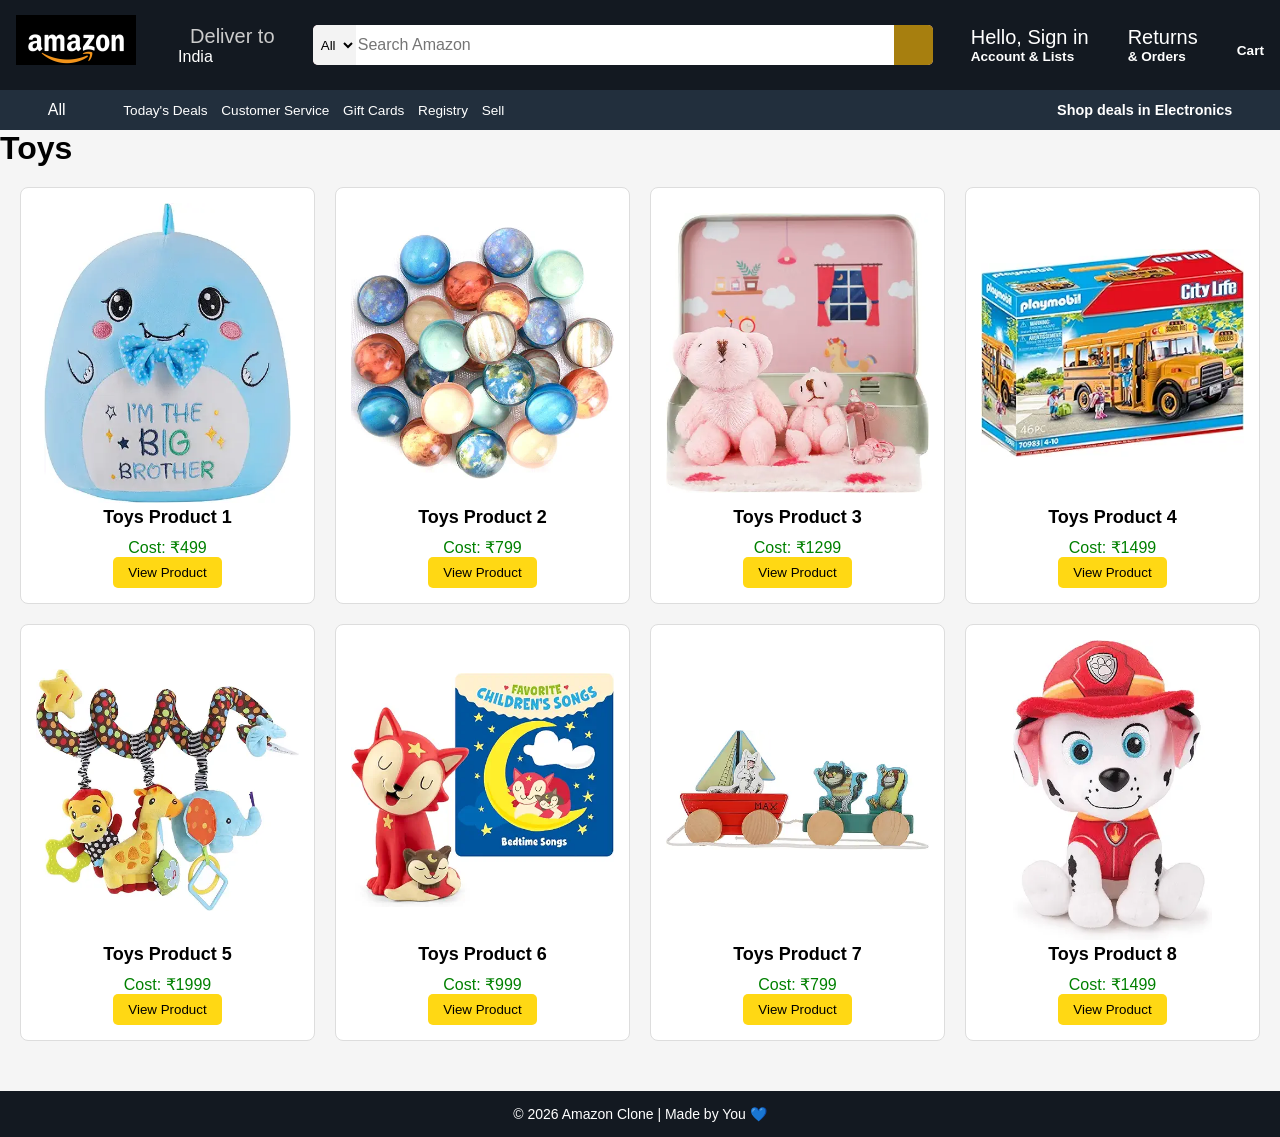
<file: toys.html>
<!DOCTYPE html>
<html lang="en">
<head>
    <meta charset="UTF-8">
    <meta name="viewport" content="width=device-width, initial-scale=1.0">
    <title>Toys</title>
    <link rel="stylesheet" href="style.css">



</head>
<body>


    <header>
        <div class="navbar">
             <div class="nav-logo border">
                <div class="logo"></div>
             </div>

             <div class="nav-address border ">
                <p class="add-first">Deliver to  </p>
                <div class="add-icon">
                    <i class="fa-solid fa-location-dot"></i>
                    <p class="add-second">India</p>

                </div>
             </div>

                <div class="nav-search ">
                    <select class="search-select">
                        <option>All</option>
                    </select>

                    <input placeholder="Search Amazon" class="search-input">

                    <div class="search-icon">
                         <i class="fa-solid fa-magnifying-glass"></i>
                    </div>
                </div>

                <div class="nav-signing border">
                    <p><span>Hello, Sign in</span></p>
                    <p class="nav-second">Account & Lists</p>
                    </div>

                    <div class="nav-return border">
                    <p><span>Returns</span></p>
                    <p class="nav-second">& Orders</p>
                    </div>

                    <div class="nav-cart border">
                        <i class="fa-solid fa-cart-shopping"></i>
                        Cart
                 </div>
        </div>     

                 
        <div class="panel">
            <div class="panel-all">
                    <i class="fa-solid fa-bars"></i>
                    All
                </div>
                <div class="panel-ops">
                    <p>Today's Deals</p>
                    <p>Customer Service</p>
                    <p>Gift Cards</p>
                    <p>Registry</p>
                    <p>Sell</p>
                </div>
                <div class="panel-deals">
                 <p>Shop deals in Electronics</p>
                </div>
        </div>    

  </header> 

      

  <h1>Toys</h1>
  <div class="products">  
    
    

    <div class="product">
      <img src="toys1.webp" alt="Toys Product 1">
      <h3>Toys Product 1</h3>
      <p>Cost: ₹499</p>
      <button onclick="viewProduct('Toys Product 1', 499, 'toys1.webp')">View Product</button>
    </div>

    <div class="product">
      <img src="toys2.webp" alt="Toys Product 2">
      <h3>Toys Product 2</h3>
      <p>Cost: ₹799</p>
      <button onclick="viewProduct('Toys Product 2', 799, 'toys2.webp')">View Product</button>
    </div>
    
    <div class="product">
      <img src="toys3.webp" alt="Toys Product 3">
      <h3>Toys Product 3</h3>
      <p>Cost: ₹1299</p>
      <button onclick="viewProduct('Toys Product 3', 1299, 'toys3.webp')">View Product</button>
    </div>
    
    <div class="product">
      <img src="toys4.webp" alt="Toys Product 4">
      <h3>Toys Product 4</h3>
      <p>Cost: ₹1499</p>
      <button onclick="viewProduct('Toys Product 4', 1499, 'toys4.webp')">View Product</button>
    </div>
    
   <div class="product">
      <img src="toys5.webp" alt="Toys Product 5">
      <h3>Toys Product 5</h3>
      <p>Cost: ₹1999</p>
      <button onclick="viewProduct('Toys Product 5', 1999, 'toys5.webp')">View Product</button>
    </div>
    
    <div class="product">
      <img src="toys6.webp" alt="Toys Product 6">
      <h3>Toys Product 6</h3>
      <p>Cost: ₹999</p>
      <button onclick="viewProduct('Toys Product 6', 999, 'toys6.webp')">View Product</button>
    </div>

    <div class="product">
      <img src="toys7.webp" alt="Toys Product 7">
      <h3>Toys Product 7</h3>
      <p>Cost: ₹799</p>
      <button onclick="viewProduct('Toys Product 7', 799, 'toys7.webp')">View Product</button>
    </div>

    <div class="product">
      <img src="toys8.webp" alt="Toys Product 8">
      <h3>Toys Product 8</h3>
      <p>Cost: ₹1499</p>
      <button onclick="viewProduct('Toys Product 8', 1499, 'toys8.webp')">View Product</button>
    </div>   

  </div>

  <footer>
    <p>© 2026 Amazon Clone | Made by You 💙</p>
  </footer>

  
  <script>
    let cart = JSON.parse(localStorage.getItem("cart")) || [];

    function addToCart(name, price) {
      let existing = cart.find(item => item.name === name);

      if (existing) {
        existing.quantity++;
      } else {
        cart.push({ name, price, quantity: 1 });
      }

      localStorage.setItem("cart", JSON.stringify(cart));
      updateCartCount();
      alert("Item added to cart!");
    }

    function updateCartCount() {
      let total = 0;
      cart.forEach(item => total += item.quantity);
      document.getElementById("cart-count").innerText = total;
    }

  
    function viewProduct(name, price, image) {
     let product = { name, price, image };

     localStorage.setItem("selectedProduct", JSON.stringify(product));
     window.location.href = "product.html";
   }

   updateCartCount();

  </script>

</body>
</html>
</file>
<file: style.css>
*{
    margin:0;
    font-family:Arial;
    border: border-box;
}

.navbar{
    height:60px;
    background-color:#0f1111;
    color:white;
    display:flex;
    align-items: center;
    justify-content: space-evenly;

}

.nav-logo{
    height:60px;
    width:120px;

}

.logo{
    background-image:url(amazon_logo.png);
    height:50px;
    width: 100%;;
    background-size:cover;

}

.border{
    border:1.5px solid transparent;
}

.border:hover{
    border:1.5px solid white;
}

/** box2 **/
.add-first{
    color:#cccccc;
    font-size: 0.85;
    margin-left:15px;
}

.add-second{
    font-size:1rem;
    margin-left:3px
}

.add-icon{
    display:flex;
    align-items:center;

}

/** box3 **/
.nav-search{
    display:flex;
    justify-content:space-evenly;
    background-color:pink;
    height:40px;
    width:620px;
    border-radius:5px;
}

.search-select{
    background-color:#f3f3f3;
    width:50px;
    text-align:center;
    border-top-left-radius:5px;
    border-bottom-left-radius:5px;
    border:none;
}

.search-input{
    width:100%;
    font-size:1rem;
    border:none;
}

.search-icon{
    width:45px;
    display:flex;
    justify-content:center;
    align-items:center;
    font-size:2rem;
    background-color: rgb(167, 127, 15);
    border-top-right-radius: 5px;
    border-bottom-right-radius: 5px;
    color:#0f1111;
}

.nav-search:hover{
    border:2px solid orange;
}

/** box4 **/
.span{
    font-size:0.7rem;

}

.nav-second{
    font-size:0.85rem;
    font-weight: 700;
}

/** box5 **/
.nav-cart i{
    font-size:30px;
}

.nav-cart{
    font-size:0.85rem;
    font-weight: 700;
}

/**panel**/

.panel{
    height:40px;
    background-color: #222f3d;
    display:flex;
    color:white;
    align-items: center;
    justify-content: space-evenly;
}

.panel-ops p{
    display:inline;
    margin-left:10px;
}

.panel-ops {
    width:70%;
    font-size:0.85rem;
}

.panel-deals{
    font-size:0.9rem;
    font-weight:700;

}

/** hero section **/
.hero-section{
    background-image:url("hero_image.jpg");
    background-size: cover;
    height:400px;
    display:flex;
    justify-content: center;
    align-items:flex-end;
}

.hero-msg {
    background-color: white;
    color: black;
    height:40px;
    display:flex;
    justify-content: center;
    align-items: center;
    width:80%;
    font-size:0.85rem;
    margin-bottom:25px;
}

.hero-msg a{
    color:#007185;
}

/** product section **/
.shop-section{
    display:flex;
    flex-wrap:wrap;
    justify-content: space-evenly;
    background-color: #e2e7e6;
}

.box{
    
    width:23%;
    background-color: white;
    padding:20px 0px 15px;
    margin-top:15px;
 }

 .box-img{
    width:100%;
    height:400px;
    background-position: cover;
    background-size:cover;
    margin-top:1rem;
    margin-bottom:1rem;
}

.box-content{
    margin-left:1rem;
    margin-right:1rem;
}

.box-content p{
    color:#007185;

}

/** foot panel **/
footer{
    margin-top:15px;
}

.foot-panel1{
    background-color: #37475a;
    color:white;
    height:50px;
    display:flex;
    justify-content: center;
    align-items: center;
    font-size: 0.85rem;
}

.foot-panel2{
    background-color: #222f3d;
    color:white;
    height:300px;
    display:flex;
    justify-content: center;

}

ul a{
    display: block;
    font-size:0.85rem;
    margin-top: 10px;
    color:#dddddd;

}

.foot-panel3{
    background-color: #222f3d;
    color:white;
    border-top:0.5px solid white;
    height:70px;
    display:flex;
    justify-content: center;
    align-items: center;
}

.logo{
    background-image: url(amazon_logo.png);
    background-size: cover;
    height: 50px;
    width: 120px;
    background-color: black;
}

.foot-panel4{
    background-color: #0f1111;
    color:white;
    height:100px;

}

.pages{
    font-size:0.7rem;
}

.copy-right{
    font-size:0.7rem;
}


/**product page**/

.products{
   display:grid;
    grid-template-columns: repeat(4,1fr);
    gap:20px;
    padding:20px;
}

.product{
    border:1px solid #ddd;
    padding:15px;
    text-align: center;
    background-color: white;
    border-radius:8px;
    transition: 0.3s;
}

.product:hover{
    box-shadow: 0 4px 12px rgba(0,0,0,0.2);
}

.product img{
    width:100%;
    height:300px;
    object-fit: contain;
    background-size: cover;
    background-position: center;
    background-repeat: no-repeat;
}

.product p{

    font-size:16px;
    color:green;
}

.product h3{
    font-size:18px;
    margin-bottom:10px;
}

.product button{
    background-color: #ffd814;
    border:none;
    padding:8px 15px;
    cursor: pointer;
    border-radius:5px;
}

.product button:hover{
    background-color: #f7ca00;
}

@media (max-width: 768px) {
    .products{
        grid-template-columns: repeat(2,1fr);
    }
}

/**navbar**/

.navbar {
  display: flex;
  justify-content: space-between;
  align-items: center;
  background-color: #131921;
  color: white;
  padding: 10px 20px;
}

.logo {
  font-size: 22px;
  font-weight: bold;
  color: #ff9900;
}

.search-box {
  width: 40%;
  padding: 8px;
  border: none;
  border-radius: 4px;
  outline:none;
}

.nav-right {
  display: flex;
  align-items: center;
  gap: 20px;
}

/*footer*/

footer {
  background-color: #131921;
  color: white;
  text-align: center;
  padding: 15px;
  margin-top: 30px;
}

footer p{
    font-size:14px;
}

/*cart page*/

#cart-item{
    max-width: 800px;
    margin: 30px auto;
    padding: 20px;
}

.cart-item{
    display: flex;
    justify-content: space-between;
    align-items: center;
    border: 1px solid #ddd;
    padding: 15px;
    margin-bottom: 15px;
    border-radius: 8px;
    background-color: #fff;
}

/*product Name*/

.cart-item h4{
    margin:0;
    font-size:18px;
}

/*Price*/
 
.cart-item p{
    font-weight: bold;
    color:green;
    margin:5px 0;
}

/*Quantity*/

.quantity{
    display: flex;
    align-items: center;
    gap: 10px;
}

/*Buttons*/

.cart-item button{
    padding: 5px 10px;
    border: none;
    cursor:pointer;
    border-radius: 4px;
}

/*Increase / Decrease*/
.btn-inc{
    background-color: #ffd814;
}
.btn-dec{
    background-color: #f7ca00;
}

/*Remove Price*/
.btn-remove{
    background-color: #e53935;
    color:white;
}

/*hover effects*/
.cart-item button:hover{
    opacity: 0.8;
}

/*product details page*/

body {
  font-family: Arial;
  margin: 0;
  background-color: #f5f5f5;
}

/* Navbar */
.navbar {
  background-color: #131921;
  color: white;
  padding: 15px;
  font-size: 20px;
}

/* Main container */
.product-container {
  display: flex;
  gap: 40px;
  padding: 40px;
  background: white;
  margin: 40px;
  border-radius: 10px;
}

/* Image */
.product-image img {
  width: 350px;
  border-radius: 10px;
}

/* Details */
.product-details {
  display: flex;
  flex-direction: column;
  justify-content: center;
}
</file>
